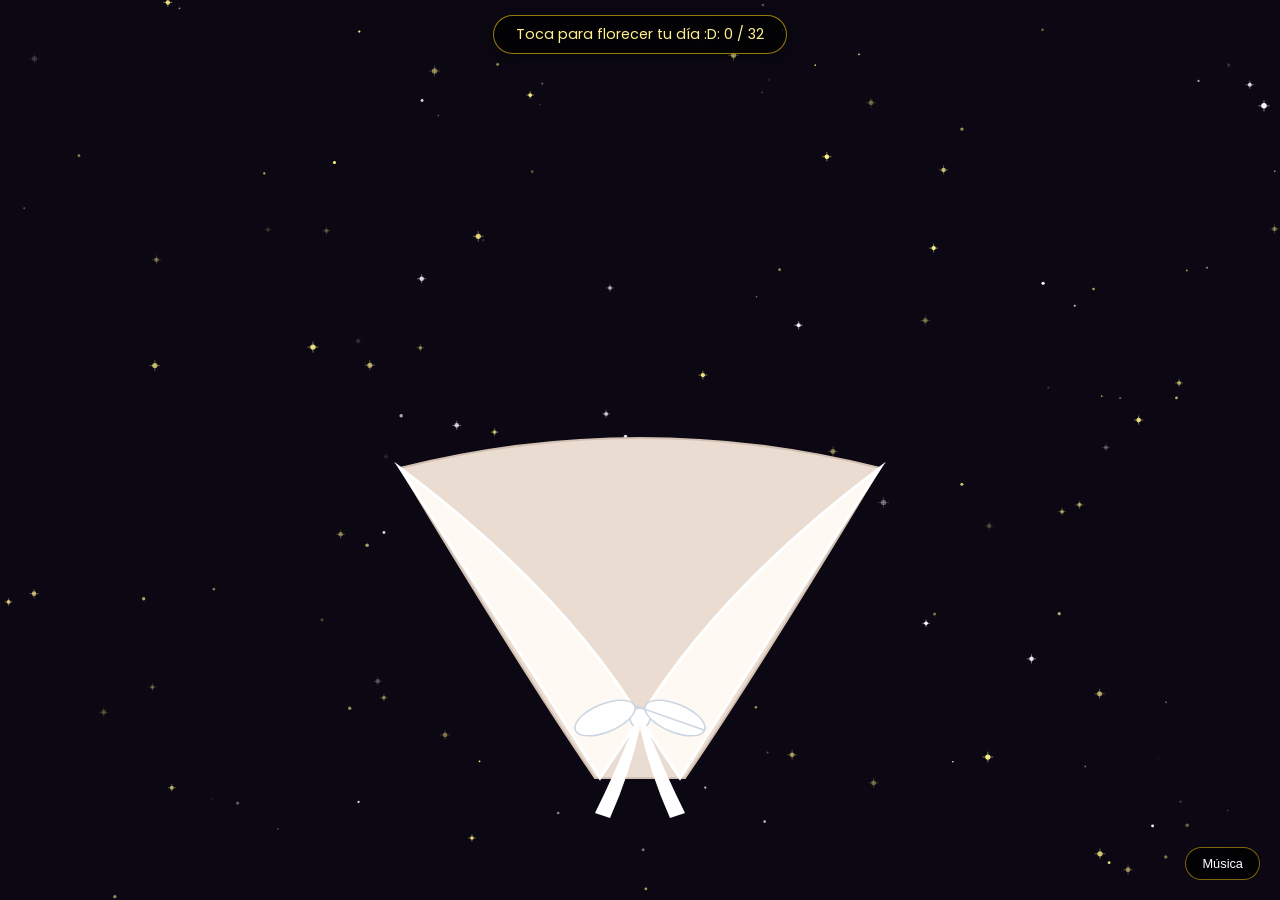
<file: index.html>
<!DOCTYPE html>

<html lang="es">

<head>

  <meta charset="UTF-8">

  <meta name="viewport" content="width=device-width, initial-scale=1.0">

  <title>Ramo de Girasoles - 21 de Septiembre</title>

  <link rel="preconnect" href="https://fonts.googleapis.com">

  <link rel="preconnect" href="https://fonts.gstatic.com" crossorigin>

  <link href="https://fonts.googleapis.com/css2?family=Caveat:wght@600&family=Poppins:wght@400;600&display=swap" rel="stylesheet">

  <style>

    * {

      box-sizing: border-box;

      margin: 0;

      padding: 0;

    }

    body, html {

      width: 100%;

      height: 100%;

      overflow: hidden;

      background-color: #0b0813;

      color: #ffffff;

      font-family: 'Poppins', sans-serif;

      user-select: none;

    }



    #sunset-background {

      position: absolute;

      top: 0;

      left: 0;

      width: 100%;

      height: 100%;

      background: radial-gradient(circle at 50% 35%, #fb923c 0%, #ea580c 40%, #7c3aed 80%, #1e1035 100%);

      z-index: 1;

      opacity: 0;

      transition: opacity 2.5s ease-in-out;

    }



    .sunset-visible {

      opacity: 1 !important;

    }



    canvas {

      position: absolute;

      top: 0;

      left: 0;

      width: 100%;

      height: 100%;

      z-index: 10;

      cursor: pointer;

    }



    #counter-ui {

      position: absolute;

      top: 15px;

      left: 50%;

      transform: translateX(-50%);

      background: rgba(0, 0, 0, 0.75);

      border: 1px solid rgba(250, 204, 21, 0.6);

      color: #fef08a;

      padding: 8px 22px;

      border-radius: 20px;

      backdrop-filter: blur(8px);

      z-index: 25;

      font-size: 0.9rem;

      transition: opacity 0.5s;

      text-align: center;

      box-shadow: 0 4px 15px rgba(0,0,0,0.5);

    }



    .ui-hidden {

      opacity: 0;

      pointer-events: none;

    }



    #poem-card {

      position: absolute;

      top: 15px;

      left: 50%;

      transform: translateX(-50%) scale(0.9);

      width: 90%;

      max-width: 420px;

      background: rgba(15, 10, 25, 0.88);

      border: 1px solid rgba(250, 204, 21, 0.5);

      color: #fef08a;

      padding: 14px 18px;

      border-radius: 18px;

      backdrop-filter: blur(12px);

      z-index: 35;

      text-align: center;

      box-shadow: 0 10px 30px rgba(0,0,0,0.8);

      opacity: 0;

      transition: all 1.5s ease;

      pointer-events: none;

    }



    .poem-visible {

      opacity: 1 !important;

      transform: translateX(-50%) scale(1) !important;

      pointer-events: auto !important;

    }



    #poem-card h2 {

      font-family: 'Caveat', cursive;

      font-size: 1.8rem;

      color: #facc15;

      margin-bottom: 4px;

    }



    .verse {

      font-size: 0.8rem;

      line-height: 1.35;

      margin-bottom: 5px;

      color: #f1f5f9;

    }



    .accent {

      color: #fef08a;

      font-weight: 600;

      margin-bottom: 0;

    }



    .audio-control {

      position: absolute;

      bottom: 20px;

      right: 20px;

      background: rgba(0, 0, 0, 0.75);

      border: 1px solid rgba(250, 204, 21, 0.5);

      color: #fff;

      padding: 8px 16px;

      border-radius: 20px;

      font-size: 0.8rem;

      cursor: pointer;

      z-index: 40;

      backdrop-filter: blur(5px);

      transition: all 0.3s;

    }

  </style>

</head>

<body>



  <div id="sunset-background"></div>



  <audio id="bgMusic" loop src="Raindance.mp3" preload="auto"></audio>



  <div id="counter-ui">

    Toca para florecer tu día :D: <span id="flower-count">0</span> / 32

  </div>



  <div id="poem-card">

    <h2>21 de Septiembre</h2>

    <p class="verse">Sembré en silencio la primera semilla,<br>con la ilusión viva de volverte a ver,<br>y de la tierra brotó una maravilla:<br>un mar dorado al amanecer.</p>

    <p class="verse">Girasoles que buscan siempre tu luz,<br>flores amarillas bailando al viento,<br>cubren el campo de norte a cruz<br>para abrazarte en este momento.</p>

    <p class="verse accent">Que el cielo se tiña de un cálido atardecer,<br>mientras este ramo florece para ti,<br>porque en cada pétalo que ves nacer,<br>resplandece la dicha de tenerte aquí.</p>

  </div>



  <button class="audio-control" id="audioBtn"> Música</button>



  <canvas id="canvas"></canvas>



  <script>

    const canvas = document.getElementById('canvas');

    const ctx = canvas.getContext('2d');

    const counterUI = document.getElementById('counter-ui');

    const countSpan = document.getElementById('flower-count');

    const sunsetBG = document.getElementById('sunset-background');

    const poemCard = document.getElementById('poem-card');

    const audioBtn = document.getElementById('audioBtn');

    const bgMusic = document.getElementById('bgMusic');



    let width, height;

    let flowerCount = 0;

    const maxFlowers = 32;

    const flowers = [];

    const stars = [];

    let isPlaying = false;



    // Control de música

    audioBtn.addEventListener('click', (e) => {

      e.stopPropagation();

      if (isPlaying) {

        bgMusic.pause();

        audioBtn.textContent = 'Reproducir Músiquita';

      } else {

        bgMusic.play();

        audioBtn.textContent = 'pausar musiquita';

      }

      isPlaying = !isPlaying;

    });



    // Clase para las estrellas / luces brillantes de fondo

    class Star {

      constructor() {

        this.reset();

      }



      reset() {

        this.x = Math.random() * width;

        this.y = Math.random() * height;

        this.size = Math.random() * 2 + 0.8;

        this.alpha = Math.random() * 0.8 + 0.2;

        this.speed = Math.random() * 0.02 + 0.005;

        this.growing = Math.random() > 0.5;

        this.color = Math.random() > 0.3 ? '#fef08a' : '#ffffff';

      }



      update() {

        if (this.growing) {

          this.alpha += this.speed;

          if (this.alpha >= 1) {

            this.alpha = 1;

            this.growing = false;

          }

        } else {

          this.alpha -= this.speed;

          if (this.alpha <= 0.05) {

            this.reset();

          }

        }

      }



      draw() {

        ctx.save();

        ctx.globalAlpha = this.alpha;

        ctx.fillStyle = this.color;

       

        // Dibujo de pequeña luz con destello

        ctx.beginPath();

        ctx.arc(this.x, this.y, this.size, 0, Math.PI * 2);

        ctx.fill();



        // Cruz sutil de brillo para estrellas más grandes

        if (this.size > 1.8) {

          ctx.strokeStyle = this.color;

          ctx.lineWidth = 0.5;

          ctx.beginPath();

          ctx.moveTo(this.x - this.size * 2, this.y);

          ctx.lineTo(this.x + this.size * 2, this.y);

          ctx.moveTo(this.x, this.y - this.size * 2);

          ctx.lineTo(this.x, this.y + this.size * 2);

          ctx.stroke();

        }



        ctx.restore();

      }

    }



    function initStars() {

      stars.length = 0;

      const starCount = Math.floor((width * height) / 8000); // Cantidad proporcional a la pantalla

      for (let i = 0; i < starCount; i++) {

        stars.push(new Star());

      }

    }



    function resize() {

      width = canvas.width = window.innerWidth;

      height = canvas.height = window.innerHeight;

      initStars();

    }

    window.addEventListener('resize', resize);

    resize();



    class Sunflower {

      constructor(targetX, targetY) {

        this.targetX = targetX;

        this.targetY = targetY;

        this.startX = width / 2 + (Math.random() - 0.5) * 15;

        this.startY = height * 0.72;

        this.progress = 0;

        this.growthSpeed = 0.04;

        this.curveFactor = (targetX - width / 2) * 0.3;

        this.size = 38 + Math.random() * 8;

      }



      update() {

        if (this.progress < 1) {

          this.progress += this.growthSpeed;

          if (this.progress > 1) this.progress = 1;

        }

      }



      draw() {

        this.update();

        const currentX = this.startX + (this.targetX - this.startX) * this.progress;

        const currentY = this.startY - (this.startY - this.targetY) * this.progress;



        // Tallo

        ctx.beginPath();

        ctx.moveTo(this.startX, this.startY);

        const controlX = (this.startX + this.targetX) / 2 + Math.sin(this.progress * Math.PI) * (this.curveFactor * 0.5);

        const controlY = (this.startY + this.targetY) / 2 + 15;

        ctx.quadraticCurveTo(controlX, controlY, currentX, currentY);

        ctx.strokeStyle = '#2d5a1e';

        ctx.lineWidth = 4;

        ctx.stroke();



        // Flor

        const scale = this.progress;

        ctx.save();

        ctx.translate(currentX, currentY);

        ctx.scale(scale, scale);



        this.drawEucalyptus();



        const numPetals = 24;

        for (let layer = 0; layer < 2; layer++) {

          ctx.fillStyle = layer === 0 ? '#f59e0b' : '#facc15';

          for (let i = 0; i < numPetals; i++) {

            ctx.save();

            const angle = (i * 2 * Math.PI) / numPetals + (layer * Math.PI / numPetals);

            ctx.rotate(angle);

           

            ctx.beginPath();

            ctx.moveTo(0, 0);

            ctx.quadraticCurveTo(-this.size * 0.25, -this.size * 0.65, 0, -this.size);

            ctx.quadraticCurveTo(this.size * 0.25, -this.size * 0.65, 0, 0);

            ctx.fill();

            ctx.restore();

          }

        }



        ctx.beginPath();

        ctx.arc(0, 0, this.size * 0.38, 0, Math.PI * 2);

        ctx.fillStyle = '#291409';

        ctx.fill();



        ctx.beginPath();

        ctx.arc(0, 0, this.size * 0.30, 0, Math.PI * 2);

        ctx.fillStyle = '#180a04';

        ctx.fill();



        ctx.restore();

      }



      drawEucalyptus() {

        ctx.fillStyle = '#4d7c6f';

        for (let i = 0; i < 3; i++) {

          ctx.save();

          ctx.rotate((i * Math.PI * 2) / 3 + 0.4);

          ctx.beginPath();

          ctx.ellipse(0, -this.size * 0.95, 7, 13, 0, 0, Math.PI * 2);

          ctx.fill();

          ctx.restore();

        }

      }

    }



    function drawBouquet() {

      const cx = width / 2;

      const cy = height * 0.62;



      ctx.save();



      // 1. Papel Trasero

      ctx.fillStyle = '#ebdcd1';

      ctx.strokeStyle = '#d2c0b2';

      ctx.lineWidth = 2;



      ctx.beginPath();

      ctx.moveTo(cx - 240, cy - 90);

      ctx.quadraticCurveTo(cx, cy - 150, cx + 240, cy - 90);

      ctx.quadraticCurveTo(cx + 120, cy + 110, cx + 45, cy + 220);

      ctx.lineTo(cx - 45, cy + 220);

      ctx.quadraticCurveTo(cx - 120, cy + 110, cx - 240, cy - 90);

      ctx.closePath();

      ctx.fill();

      ctx.stroke();



      // 2. Flores

      flowers.forEach(f => f.draw());



      // 3. Papel Frontal

      ctx.fillStyle = 'rgba(255, 250, 245, 0.96)';

      ctx.strokeStyle = '#ffffff';

      ctx.lineWidth = 3;



      ctx.beginPath();

      ctx.moveTo(cx - 240, cy - 90);

      ctx.quadraticCurveTo(cx - 80, cy + 30, cx, cy + 160);

      ctx.lineTo(cx - 40, cy + 220);

      ctx.quadraticCurveTo(cx - 110, cy + 110, cx - 240, cy - 90);

      ctx.closePath();

      ctx.fill();

      ctx.stroke();



      ctx.beginPath();

      ctx.moveTo(cx + 240, cy - 90);

      ctx.quadraticCurveTo(cx + 80, cy + 30, cx, cy + 160);

      ctx.lineTo(cx + 40, cy + 220);

      ctx.quadraticCurveTo(cx + 110, cy + 110, cx + 240, cy - 90);

      ctx.closePath();

      ctx.fill();

      ctx.stroke();



      // 4. Lazo

      ctx.fillStyle = '#ffffff';

      ctx.strokeStyle = '#cbd5e1';

      ctx.lineWidth = 1.5;



      ctx.beginPath();

      ctx.arc(cx, cy + 160, 10, 0, Math.PI * 2);

      ctx.fill();

      ctx.stroke();



      ctx.beginPath();

      ctx.ellipse(cx - 35, cy + 160, 32, 14, -Math.PI / 8, 0, Math.PI * 2);

      ctx.ellipse(cx + 35, cy + 160, 32, 14, Math.PI / 8, 0, Math.PI * 2);

      ctx.fill();

      ctx.stroke();



      ctx.beginPath();

      ctx.moveTo(cx - 5, cy + 165);

      ctx.quadraticCurveTo(cx - 25, cy + 215, cx - 45, cy + 255);

      ctx.lineTo(cx - 30, cy + 260);

      ctx.quadraticCurveTo(cx - 10, cy + 215, cx, cy + 170);

      ctx.fill();



      ctx.beginPath();

      ctx.moveTo(cx + 5, cy + 165);

      ctx.quadraticCurveTo(cx + 25, cy + 215, cx + 45, cy + 255);

      ctx.lineTo(cx + 30, cy + 260);

      ctx.quadraticCurveTo(cx + 10, cy + 215, cx, cy + 170);

      ctx.fill();



      ctx.restore();

    }



    window.addEventListener('click', (e) => {

      if (e.target.closest('#audioBtn') || flowerCount >= maxFlowers) return;



      if (!isPlaying) {

        bgMusic.play().then(() => {

          isPlaying = true;

          audioBtn.textContent = 'pausar musiquita';

        }).catch(() => {});

      }



      const cx = width / 2;

      const cy = height * 0.52;

      const rx = Math.min(width * 0.28, 160);

      const ry = Math.min(height * 0.12, 85);



      const angle = (flowerCount / maxFlowers) * Math.PI * 2 + (Math.random() * 0.4 - 0.2);

      const dist = 0.15 + 0.85 * Math.sqrt(Math.random());

      const targetX = cx + Math.cos(angle) * (rx * dist);

      const targetY = cy + Math.sin(angle) * (ry * dist);



      flowers.push(new Sunflower(targetX, targetY));

      flowerCount++;

      countSpan.textContent = flowerCount;



      flowers.sort((a, b) => a.targetY - b.targetY);



      if (flowerCount >= maxFlowers) {

        counterUI.classList.add('ui-hidden');



        setTimeout(() => {

          sunsetBG.classList.add('sunset-visible');

          setTimeout(() => {

            poemCard.classList.add('poem-visible');

          }, 1000);

        }, 400);

      }

    });



    function animate() {

      ctx.clearRect(0, 0, width, height);



      // Dibujar y actualizar estrellas de fondo

      stars.forEach(star => {

        star.update();

        star.draw();

      });



      // Dibujar ramo y girasoles

      drawBouquet();



      requestAnimationFrame(animate);

    }



    animate();

  </script>

</body>

</html>
</file>
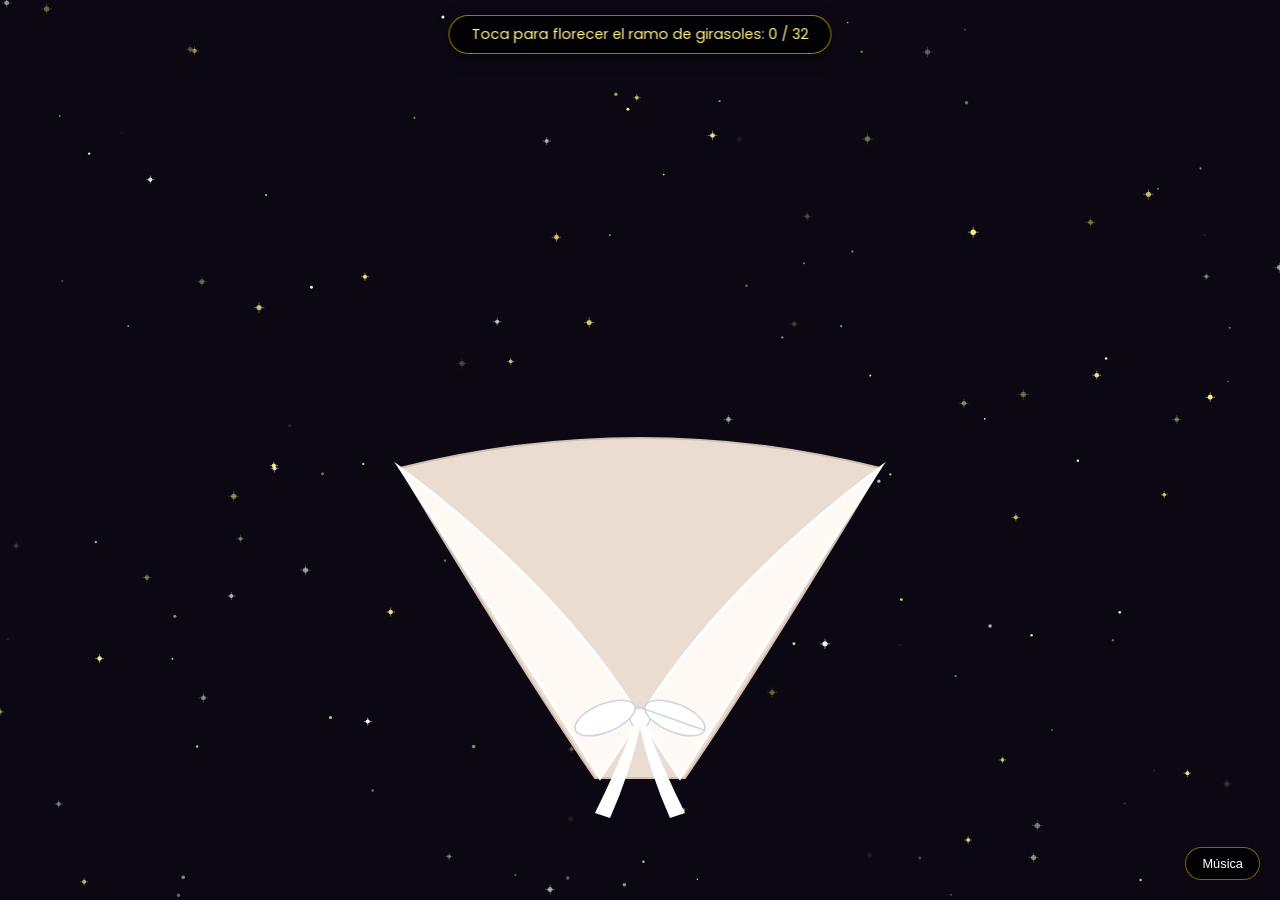
<file: FOLDER/index.html>
<!DOCTYPE html>

<html lang="es">

<head>

  <meta charset="UTF-8">

  <meta name="viewport" content="width=device-width, initial-scale=1.0">

  <title>Ramo de Girasoles - 21 de Septiembre</title>

  <link rel="preconnect" href="https://fonts.googleapis.com">

  <link rel="preconnect" href="https://fonts.gstatic.com" crossorigin>

  <link href="https://fonts.googleapis.com/css2?family=Caveat:wght@600&family=Poppins:wght@400;600&display=swap" rel="stylesheet">

  <style>

    * {

      box-sizing: border-box;

      margin: 0;

      padding: 0;

    }

    body, html {

      width: 100%;

      height: 100%;

      overflow: hidden;

      background-color: #0b0813;

      color: #ffffff;

      font-family: 'Poppins', sans-serif;

      user-select: none;

    }



    #sunset-background {

      position: absolute;

      top: 0;

      left: 0;

      width: 100%;

      height: 100%;

      background: radial-gradient(circle at 50% 35%, #fb923c 0%, #ea580c 40%, #7c3aed 80%, #1e1035 100%);

      z-index: 1;

      opacity: 0;

      transition: opacity 2.5s ease-in-out;

    }



    .sunset-visible {

      opacity: 1 !important;

    }



    canvas {

      position: absolute;

      top: 0;

      left: 0;

      width: 100%;

      height: 100%;

      z-index: 10;

      cursor: pointer;

    }



    #counter-ui {

      position: absolute;

      top: 15px;

      left: 50%;

      transform: translateX(-50%);

      background: rgba(0, 0, 0, 0.75);

      border: 1px solid rgba(250, 204, 21, 0.6);

      color: #fef08a;

      padding: 8px 22px;

      border-radius: 20px;

      backdrop-filter: blur(8px);

      z-index: 25;

      font-size: 0.9rem;

      transition: opacity 0.5s;

      text-align: center;

      box-shadow: 0 4px 15px rgba(0,0,0,0.5);

    }



    .ui-hidden {

      opacity: 0;

      pointer-events: none;

    }



    #poem-card {

      position: absolute;

      top: 15px;

      left: 50%;

      transform: translateX(-50%) scale(0.9);

      width: 90%;

      max-width: 420px;

      background: rgba(15, 10, 25, 0.88);

      border: 1px solid rgba(250, 204, 21, 0.5);

      color: #fef08a;

      padding: 14px 18px;

      border-radius: 18px;

      backdrop-filter: blur(12px);

      z-index: 35;

      text-align: center;

      box-shadow: 0 10px 30px rgba(0,0,0,0.8);

      opacity: 0;

      transition: all 1.5s ease;

      pointer-events: none;

    }



    .poem-visible {

      opacity: 1 !important;

      transform: translateX(-50%) scale(1) !important;

      pointer-events: auto !important;

    }



    #poem-card h2 {

      font-family: 'Caveat', cursive;

      font-size: 1.8rem;

      color: #facc15;

      margin-bottom: 4px;

    }



    .verse {

      font-size: 0.8rem;

      line-height: 1.35;

      margin-bottom: 5px;

      color: #f1f5f9;

    }



    .accent {

      color: #fef08a;

      font-weight: 600;

      margin-bottom: 0;

    }



    .audio-control {

      position: absolute;

      bottom: 20px;

      right: 20px;

      background: rgba(0, 0, 0, 0.75);

      border: 1px solid rgba(250, 204, 21, 0.5);

      color: #fff;

      padding: 8px 16px;

      border-radius: 20px;

      font-size: 0.8rem;

      cursor: pointer;

      z-index: 40;

      backdrop-filter: blur(5px);

      transition: all 0.3s;

    }

  </style>

</head>

<body>



  <div id="sunset-background"></div>



  <audio id="bgMusic" loop src="Raindance.mp3"></audio>



  <div id="counter-ui">

    Toca para florecer el ramo de girasoles: <span id="flower-count">0</span> / 32

  </div>



  <div id="poem-card">

    <h2>21 de Septiembre</h2>

    <p class="verse">Sembré en silencio la primera semilla,<br>con la ilusión viva de volverte a ver,<br>y de la tierra brotó una maravilla:<br>un mar dorado al amanecer.</p>

    <p class="verse">Girasoles que buscan siempre tu luz,<br>flores amarillas bailando al viento,<br>cubren el campo de norte a cruz<br>para abrazarte en este momento.</p>

    <p class="verse accent">Que el cielo se tiña de un cálido atardecer,<br>mientras este ramo florece para ti,<br>porque en cada pétalo que ves nacer,<br>resplandece la dicha de tenerte aquí.</p>

  </div>



  <button class="audio-control" id="audioBtn"> Música</button>



  <canvas id="canvas"></canvas>



  <script>

    const canvas = document.getElementById('canvas');

    const ctx = canvas.getContext('2d');

    const counterUI = document.getElementById('counter-ui');

    const countSpan = document.getElementById('flower-count');

    const sunsetBG = document.getElementById('sunset-background');

    const poemCard = document.getElementById('poem-card');

    const audioBtn = document.getElementById('audioBtn');

    const bgMusic = document.getElementById('bgMusic');



    let width, height;

    let flowerCount = 0;

    const maxFlowers = 32;

    const flowers = [];

    const stars = [];

    let isPlaying = false;



    // Control de música

    audioBtn.addEventListener('click', (e) => {

      e.stopPropagation();

      if (isPlaying) {

        bgMusic.pause();

        audioBtn.textContent = 'Reproducir Músiquita';

      } else {

        bgMusic.play();

        audioBtn.textContent = 'pausar musiquita';

      }

      isPlaying = !isPlaying;

    });



    // Clase para las estrellas / luces brillantes de fondo

    class Star {

      constructor() {

        this.reset();

      }



      reset() {

        this.x = Math.random() * width;

        this.y = Math.random() * height;

        this.size = Math.random() * 2 + 0.8;

        this.alpha = Math.random() * 0.8 + 0.2;

        this.speed = Math.random() * 0.02 + 0.005;

        this.growing = Math.random() > 0.5;

        this.color = Math.random() > 0.3 ? '#fef08a' : '#ffffff';

      }



      update() {

        if (this.growing) {

          this.alpha += this.speed;

          if (this.alpha >= 1) {

            this.alpha = 1;

            this.growing = false;

          }

        } else {

          this.alpha -= this.speed;

          if (this.alpha <= 0.05) {

            this.reset();

          }

        }

      }



      draw() {

        ctx.save();

        ctx.globalAlpha = this.alpha;

        ctx.fillStyle = this.color;

       

        // Dibujo de pequeña luz con destello

        ctx.beginPath();

        ctx.arc(this.x, this.y, this.size, 0, Math.PI * 2);

        ctx.fill();



        // Cruz sutil de brillo para estrellas más grandes

        if (this.size > 1.8) {

          ctx.strokeStyle = this.color;

          ctx.lineWidth = 0.5;

          ctx.beginPath();

          ctx.moveTo(this.x - this.size * 2, this.y);

          ctx.lineTo(this.x + this.size * 2, this.y);

          ctx.moveTo(this.x, this.y - this.size * 2);

          ctx.lineTo(this.x, this.y + this.size * 2);

          ctx.stroke();

        }



        ctx.restore();

      }

    }



    function initStars() {

      stars.length = 0;

      const starCount = Math.floor((width * height) / 8000); // Cantidad proporcional a la pantalla

      for (let i = 0; i < starCount; i++) {

        stars.push(new Star());

      }

    }



    function resize() {

      width = canvas.width = window.innerWidth;

      height = canvas.height = window.innerHeight;

      initStars();

    }

    window.addEventListener('resize', resize);

    resize();



    class Sunflower {

      constructor(targetX, targetY) {

        this.targetX = targetX;

        this.targetY = targetY;

        this.startX = width / 2 + (Math.random() - 0.5) * 15;

        this.startY = height * 0.72;

        this.progress = 0;

        this.growthSpeed = 0.04;

        this.curveFactor = (targetX - width / 2) * 0.3;

        this.size = 38 + Math.random() * 8;

      }



      update() {

        if (this.progress < 1) {

          this.progress += this.growthSpeed;

          if (this.progress > 1) this.progress = 1;

        }

      }



      draw() {

        this.update();

        const currentX = this.startX + (this.targetX - this.startX) * this.progress;

        const currentY = this.startY - (this.startY - this.targetY) * this.progress;



        // Tallo

        ctx.beginPath();

        ctx.moveTo(this.startX, this.startY);

        const controlX = (this.startX + this.targetX) / 2 + Math.sin(this.progress * Math.PI) * (this.curveFactor * 0.5);

        const controlY = (this.startY + this.targetY) / 2 + 15;

        ctx.quadraticCurveTo(controlX, controlY, currentX, currentY);

        ctx.strokeStyle = '#2d5a1e';

        ctx.lineWidth = 4;

        ctx.stroke();



        // Flor

        const scale = this.progress;

        ctx.save();

        ctx.translate(currentX, currentY);

        ctx.scale(scale, scale);



        this.drawEucalyptus();



        const numPetals = 24;

        for (let layer = 0; layer < 2; layer++) {

          ctx.fillStyle = layer === 0 ? '#f59e0b' : '#facc15';

          for (let i = 0; i < numPetals; i++) {

            ctx.save();

            const angle = (i * 2 * Math.PI) / numPetals + (layer * Math.PI / numPetals);

            ctx.rotate(angle);

           

            ctx.beginPath();

            ctx.moveTo(0, 0);

            ctx.quadraticCurveTo(-this.size * 0.25, -this.size * 0.65, 0, -this.size);

            ctx.quadraticCurveTo(this.size * 0.25, -this.size * 0.65, 0, 0);

            ctx.fill();

            ctx.restore();

          }

        }



        ctx.beginPath();

        ctx.arc(0, 0, this.size * 0.38, 0, Math.PI * 2);

        ctx.fillStyle = '#291409';

        ctx.fill();



        ctx.beginPath();

        ctx.arc(0, 0, this.size * 0.30, 0, Math.PI * 2);

        ctx.fillStyle = '#180a04';

        ctx.fill();



        ctx.restore();

      }



      drawEucalyptus() {

        ctx.fillStyle = '#4d7c6f';

        for (let i = 0; i < 3; i++) {

          ctx.save();

          ctx.rotate((i * Math.PI * 2) / 3 + 0.4);

          ctx.beginPath();

          ctx.ellipse(0, -this.size * 0.95, 7, 13, 0, 0, Math.PI * 2);

          ctx.fill();

          ctx.restore();

        }

      }

    }



    function drawBouquet() {

      const cx = width / 2;

      const cy = height * 0.62;



      ctx.save();



      // 1. Papel Trasero

      ctx.fillStyle = '#ebdcd1';

      ctx.strokeStyle = '#d2c0b2';

      ctx.lineWidth = 2;



      ctx.beginPath();

      ctx.moveTo(cx - 240, cy - 90);

      ctx.quadraticCurveTo(cx, cy - 150, cx + 240, cy - 90);

      ctx.quadraticCurveTo(cx + 120, cy + 110, cx + 45, cy + 220);

      ctx.lineTo(cx - 45, cy + 220);

      ctx.quadraticCurveTo(cx - 120, cy + 110, cx - 240, cy - 90);

      ctx.closePath();

      ctx.fill();

      ctx.stroke();



      // 2. Flores

      flowers.forEach(f => f.draw());



      // 3. Papel Frontal

      ctx.fillStyle = 'rgba(255, 250, 245, 0.96)';

      ctx.strokeStyle = '#ffffff';

      ctx.lineWidth = 3;



      ctx.beginPath();

      ctx.moveTo(cx - 240, cy - 90);

      ctx.quadraticCurveTo(cx - 80, cy + 30, cx, cy + 160);

      ctx.lineTo(cx - 40, cy + 220);

      ctx.quadraticCurveTo(cx - 110, cy + 110, cx - 240, cy - 90);

      ctx.closePath();

      ctx.fill();

      ctx.stroke();



      ctx.beginPath();

      ctx.moveTo(cx + 240, cy - 90);

      ctx.quadraticCurveTo(cx + 80, cy + 30, cx, cy + 160);

      ctx.lineTo(cx + 40, cy + 220);

      ctx.quadraticCurveTo(cx + 110, cy + 110, cx + 240, cy - 90);

      ctx.closePath();

      ctx.fill();

      ctx.stroke();



      // 4. Lazo

      ctx.fillStyle = '#ffffff';

      ctx.strokeStyle = '#cbd5e1';

      ctx.lineWidth = 1.5;



      ctx.beginPath();

      ctx.arc(cx, cy + 160, 10, 0, Math.PI * 2);

      ctx.fill();

      ctx.stroke();



      ctx.beginPath();

      ctx.ellipse(cx - 35, cy + 160, 32, 14, -Math.PI / 8, 0, Math.PI * 2);

      ctx.ellipse(cx + 35, cy + 160, 32, 14, Math.PI / 8, 0, Math.PI * 2);

      ctx.fill();

      ctx.stroke();



      ctx.beginPath();

      ctx.moveTo(cx - 5, cy + 165);

      ctx.quadraticCurveTo(cx - 25, cy + 215, cx - 45, cy + 255);

      ctx.lineTo(cx - 30, cy + 260);

      ctx.quadraticCurveTo(cx - 10, cy + 215, cx, cy + 170);

      ctx.fill();



      ctx.beginPath();

      ctx.moveTo(cx + 5, cy + 165);

      ctx.quadraticCurveTo(cx + 25, cy + 215, cx + 45, cy + 255);

      ctx.lineTo(cx + 30, cy + 260);

      ctx.quadraticCurveTo(cx + 10, cy + 215, cx, cy + 170);

      ctx.fill();



      ctx.restore();

    }



    window.addEventListener('click', (e) => {

      if (e.target.closest('#audioBtn') || flowerCount >= maxFlowers) return;



      if (!isPlaying) {

        bgMusic.play().then(() => {

          isPlaying = true;

          audioBtn.textContent = 'pausar musiquita';

        }).catch(() => {});

      }



      const cx = width / 2;

      const cy = height * 0.52;

      const rx = Math.min(width * 0.28, 160);

      const ry = Math.min(height * 0.12, 85);



      const angle = (flowerCount / maxFlowers) * Math.PI * 2 + (Math.random() * 0.4 - 0.2);

      const dist = 0.15 + 0.85 * Math.sqrt(Math.random());

      const targetX = cx + Math.cos(angle) * (rx * dist);

      const targetY = cy + Math.sin(angle) * (ry * dist);



      flowers.push(new Sunflower(targetX, targetY));

      flowerCount++;

      countSpan.textContent = flowerCount;



      flowers.sort((a, b) => a.targetY - b.targetY);



      if (flowerCount >= maxFlowers) {

        counterUI.classList.add('ui-hidden');



        setTimeout(() => {

          sunsetBG.classList.add('sunset-visible');

          setTimeout(() => {

            poemCard.classList.add('poem-visible');

          }, 1000);

        }, 400);

      }

    });



    function animate() {

      ctx.clearRect(0, 0, width, height);



      // Dibujar y actualizar estrellas de fondo

      stars.forEach(star => {

        star.update();

        star.draw();

      });



      // Dibujar ramo y girasoles

      drawBouquet();



      requestAnimationFrame(animate);

    }



    animate();

  </script>

</body>

</html>
</file>
